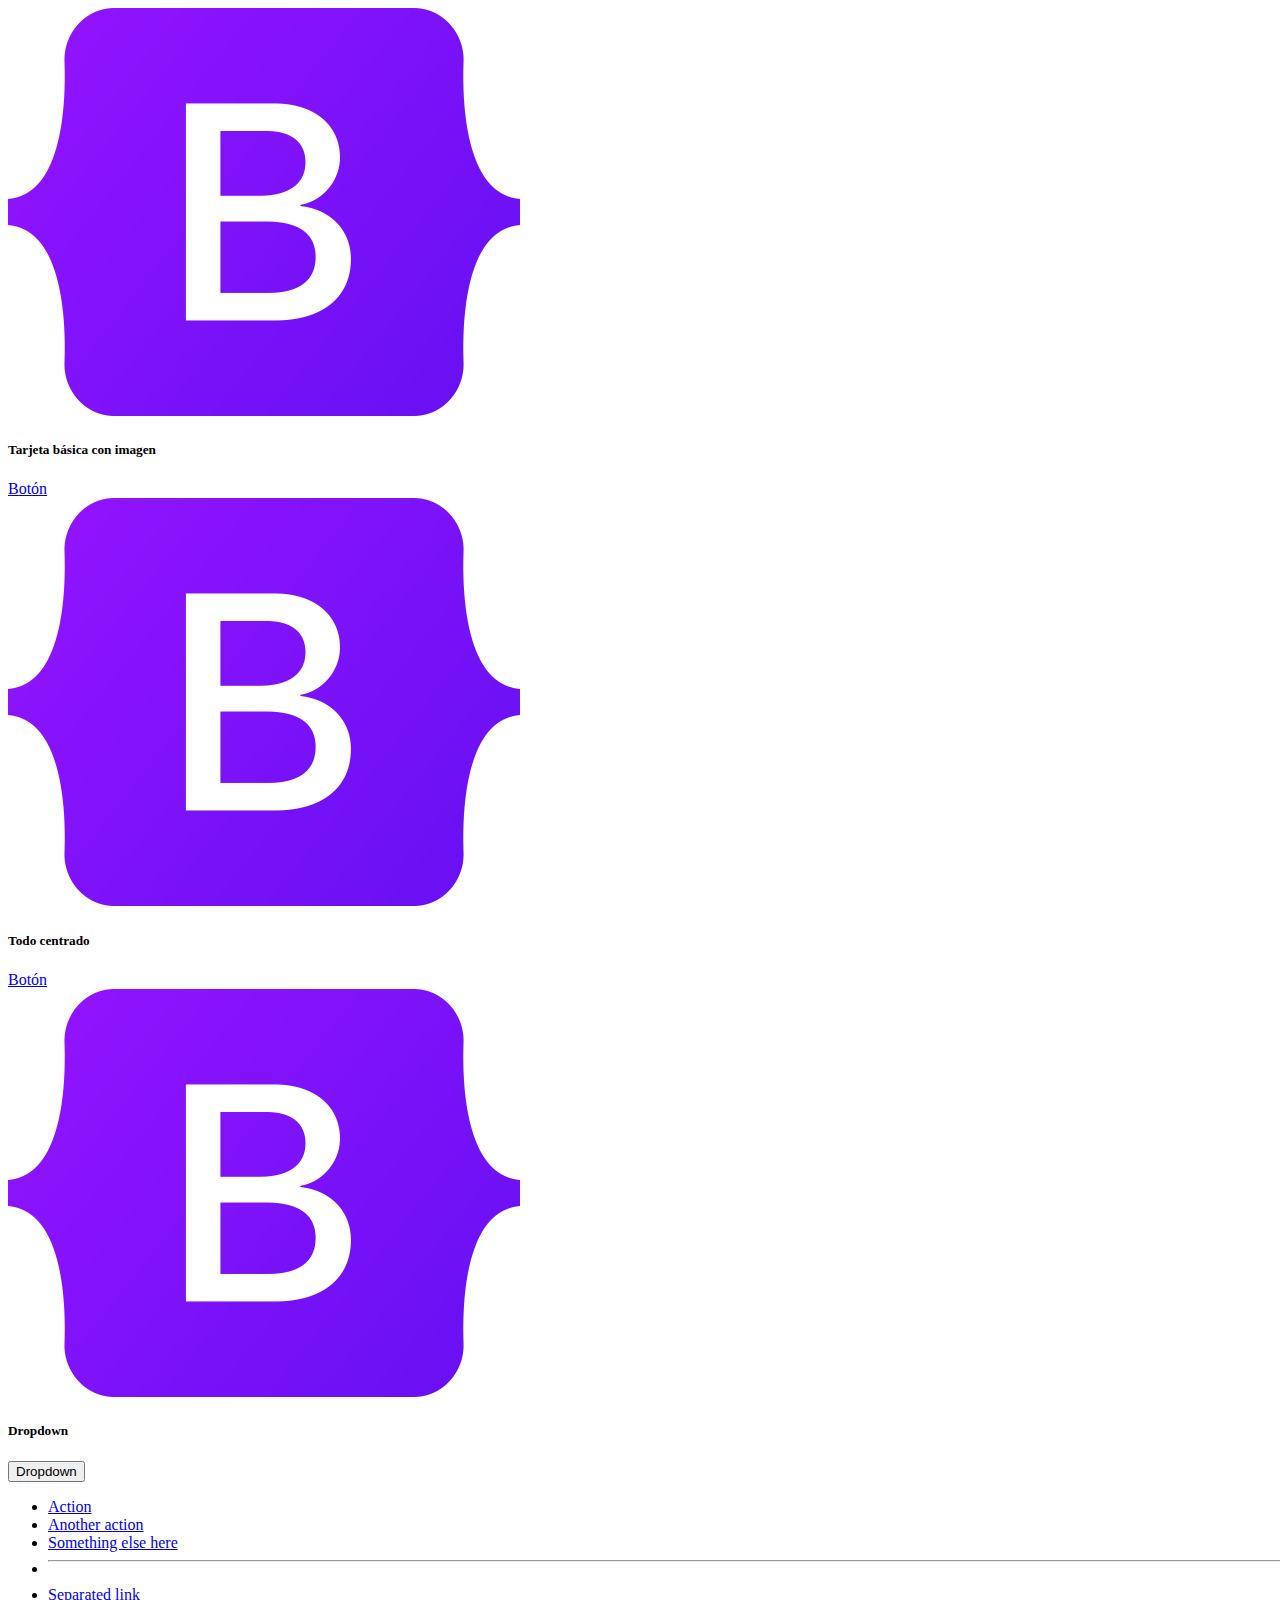
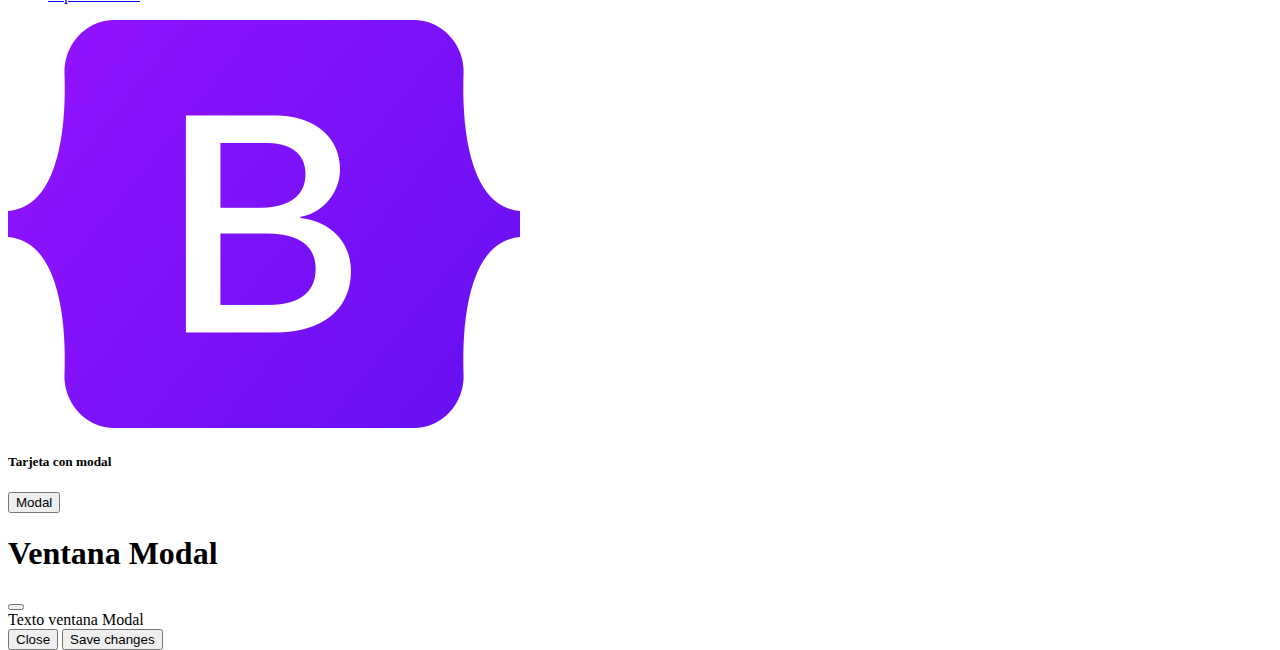
<file: Reto2/index.html>
<!DOCTYPE html>
<html lang="en">
  <head>
    <meta charset="UTF-8" />
    <meta http-equiv="X-UA-Compatible" content="IE=edge" />
    <meta name="viewport" content="width=device-width, initial-scale=1.0" />
    <title>Reto 2</title>
    <link href="https://cdn.jsdelivr.net/npm/bootstrap@5.3.0-alpha3/dist/css/bootstrap.min.css" rel="stylesheet" integrity="sha384-KK94CHFLLe+nY2dmCWGMq91rCGa5gtU4mk92HdvYe+M/SXH301p5ILy+dN9+nJOZ" crossorigin="anonymous">
    <link rel="stylesheet" href="./css/style.css" />
  </head>
  <body>
    <!--Tarjeta básica con imagen-->
    <div class="container d-flex align-items-center mt-5">
      <div class="row d-flex justify-content-center align-items-center bg-info">
        <div class="col">
          <div class="card mb-3">
            <img src="images/bootstrap.png" class="card-img-top" alt="..." />
            <div class="card-body">
              <h5 class="card-title fs-6">Tarjeta básica con imagen</h5>
              <a href="#" class="btn btn-primary">Botón</a>
            </div>
          </div>
        </div>
<!--Todo centradon-->
        <div class="col">
          <div class="card mb-3">
            <img src="images/bootstrap.png" class="card-img-top" alt="..." />
            <div class="card-body text-center">
              <h5 class="card-title fs-6">Todo centrado</h5>
              <a href="#" class="btn btn-outline-primary">Botón</a>
            </div>
          </div>
        </div>
<!--Dropdown-->
        <div class="col">
          <div class="card mb-3">
            <img src="images/bootstrap.png" class="card-img-top" alt="..." />
            <div class="card-body">
              <h5 class="card-title fs-6">Dropdown</h5>
              <div class="btn-group">
                <button class="btn  btn-sm dropdown-toggle p-0" type="button" data-bs-toggle="dropdown" aria-expanded="false">
                  Dropdown
                </button>
                <ul class="dropdown-menu">
                  <li><a class="dropdown-item" href="#">Action</a></li>
                  <li><a class="dropdown-item" href="#">Another action</a></li>
                  <li><a class="dropdown-item" href="#">Something else here</a></li>
                  <li><hr class="dropdown-divider"></li>
                  <li><a class="dropdown-item" href="#">Separated link</a></li>
                </ul>
              </div>
            </div>
          </div>
        </div>
<!--Ventana Modal-->
        <div class="col">
          <div class="card mb-3">
            <img src="images/bootstrap.png" class="card-img-top" alt="..." />
            <div class="card-body">
              <h5 class="card-title fs-6">Tarjeta con modal</h5>
              <!-- Button trigger modal -->
              <button
                type="button"
                class="btn btn-primary"
                data-bs-toggle="modal"
                data-bs-target="#exampleModal"
              >
                Modal
              </button>

              <!-- Modal -->
              <div
                class="modal fade"
                id="exampleModal"
                tabindex="-1"
                aria-labelledby="exampleModalLabel"
                aria-hidden="true"
              >
                <div class="modal-dialog">
                  <div class="modal-content">
                    <div class="modal-header">
                      <h1 class="modal-title fs-5" id="exampleModalLabel">
                        Ventana Modal
                      </h1>
                      <button
                        type="button"
                        class="btn-close"
                        data-bs-dismiss="modal"
                        aria-label="Close"
                      ></button>
                    </div>
                    <div class="modal-body">Texto ventana Modal</div>
                    <div class="modal-footer">
                      <button
                        type="button"
                        class="btn btn-secondary"
                        data-bs-dismiss="modal"
                      >
                        Close
                      </button>
                      <button type="button" class="btn btn-primary">
                        Save changes
                      </button>
                    </div>
                  </div>
                </div>
              </div>
            </div>
          </div>
        </div>
      </div>
    </div>
    <script src="https://cdn.jsdelivr.net/npm/bootstrap@5.3.0-alpha3/dist/js/bootstrap.bundle.min.js" integrity="sha384-ENjdO4Dr2bkBIFxQpeoTz1HIcje39Wm4jDKdf19U8gI4ddQ3GYNS7NTKfAdVQSZe" crossorigin="anonymous"></script>
  </body>
</html>
</file>
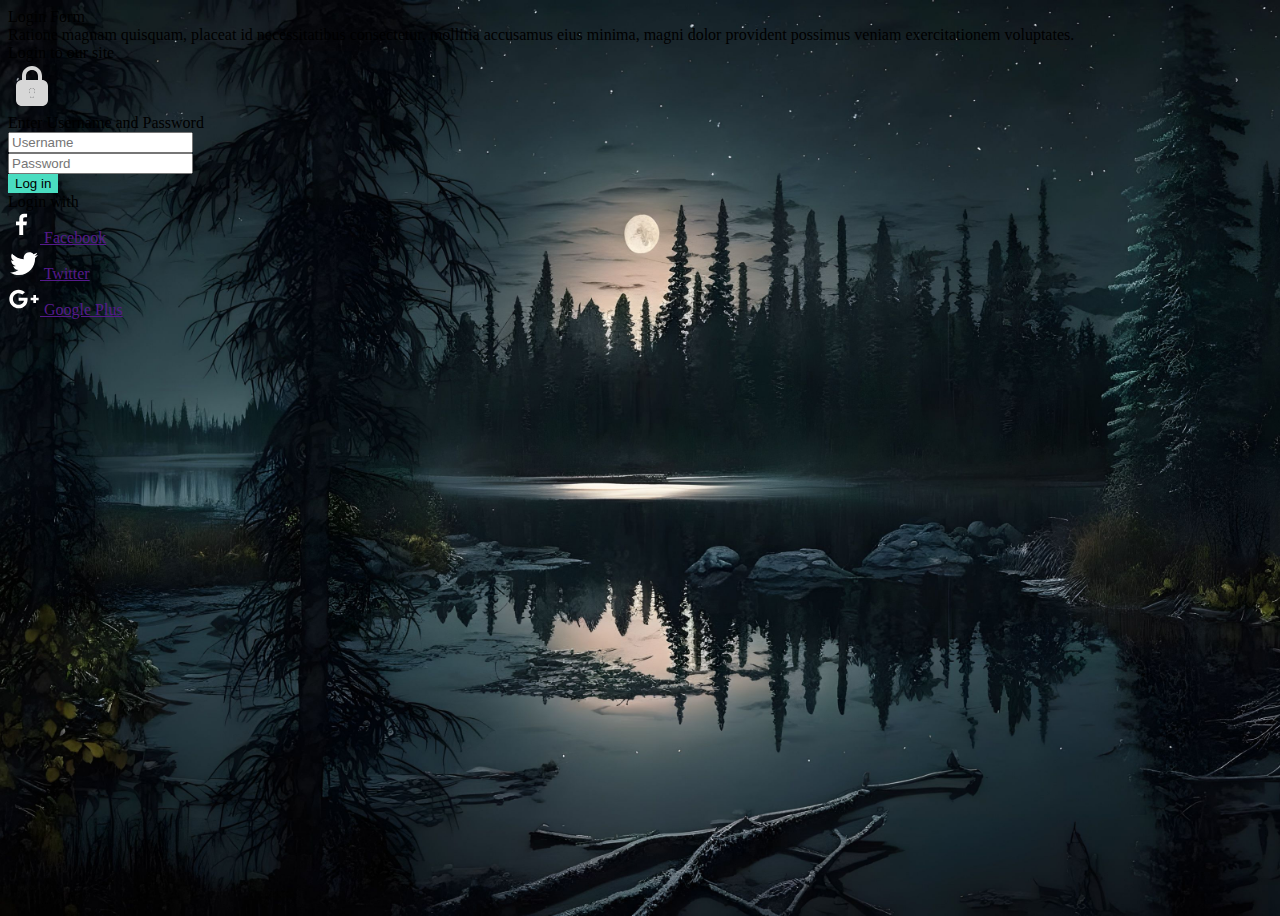
<file: Reto3/index.html>
<!DOCTYPE html>
<html lang="en">
  <head>
    <meta charset="UTF-8" />
    <meta http-equiv="X-UA-Compatible" content="IE=edge" />
    <meta name="viewport" content="width=device-width, initial-scale=1.0" />
    <title>Reto 3</title>
    <link
      href="https://cdn.jsdelivr.net/npm/bootstrap@5.3.0-alpha3/dist/css/bootstrap.min.css"
      rel="stylesheet"
      integrity="sha384-KK94CHFLLe+nY2dmCWGMq91rCGa5gtU4mk92HdvYe+M/SXH301p5ILy+dN9+nJOZ"
      crossorigin="anonymous"
    />
    <link rel="stylesheet" href="./css/style.css" />
  </head>
  <body>
    <div class="container">
      <div class="row align-items-center justify-content-center">
        <div
          class="mt-5 col text-center justify-content-center fs-1 fw-bold text-light"
        >
          Login Form
        </div>
      </div>
      <div class="row align-items-center justify-content-center">
        <div class="col-10 col-md-8 col-lg-6 text-center justify-content-center text-light pb-4">
          Ratione magnam quisquam, placeat id necessitatibus consectetur, mollitia
          accusamus eius minima, magni dolor provident possimus veniam
          exercitationem voluptates.
        </div>
      </div>

      <div class="row d-flex justify-content-center">
        <div class="col-10 col-md-8 col-lg-6 ">
          <div
            class="row pt-3 pb-3 d-flex align-items-center bg-light rounded-top-2"
          >
            <div class="col-6 fs-3">Login to our site</div>
            <div class="col-6 d-flex align-items-center justify-content-end">
              <svg class="padlock"
                xmlns="http://www.w3.org/2000/svg"
                xmlns:xlink="http://www.w3.org/1999/xlink"
                width="24"
                height="24"
                viewBox="0 0 24 24"
              >
                <path
                  fill="#d7d7d7"
                  d="M9 7c0-1.7 1.3-3 3-3s3 1.3 3 3v2h2V7c0-2.8-2.2-5-5-5S7 4.2 7 7v2h2V7zm4.5 7.5c0-.8-.7-1.5-1.5-1.5s-1.5.7-1.5 1.5c0 .4.2.8.5 1.1V17c0 .6.4 1 1 1s1-.4 1-1v-1.4c.3-.3.5-.7.5-1.1z"
                ></path>
                <path
                  fill="#d7d7d7"
                  d="M17 9H7c-1.7 0-3 1.3-3 3v7c0 1.7 1.3 3 3 3h10c1.7 0 3-1.3 3-3v-7c0-1.7-1.3-3-3-3zm-4 6.6V17c0 .6-.4 1-1 1s-1-.4-1-1v-1.4c-.3-.3-.5-.7-.5-1.1c0-.8.7-1.5 1.5-1.5s1.5.7 1.5 1.5c0 .4-.2.8-.5 1.1z"
                ></path>
              </svg>
            </div>
            <div class="col-12 d-flex align-items-center">
              Enter Username and Password
            </div>
          </div>

          <div class="row pt-3 pb-3 d-flex align-items-center bg-light">
            <div class="col">
              <form action="">
                <div class="input-group pt-2 pb-2">
                  <input
                    type="text"
                    class="form-control"
                    placeholder="Username"
                    aria-label="Dollar amount (with dot and two decimal places)"
                  />
                </div>

                <div class="input-group pt-2 pb-2">
                  <input
                    type="text"
                    class="form-control"
                    placeholder="Password"
                    aria-label="Dollar amount (with dot and two decimal places)"
                  />
                </div>

                <div class="input-grou d-grid pt-2 pb-2">
                  <input class="button-green-blue text-dark btn btn-primary" type="button" value="Log in" />
                </div>
              </form>
            </div>
          </div>

          <div class="row pt-3 pb-3 d-flex align-items-center">
            <div
              class=" text-light col text-center justify-content-center fw-bold  pt-4 pb-4"
            >
              Login with
            </div>
          </div>

          <div class="row d-flex justify-content-center align-items-center">
            <div class="col col-md-10 col-lg-10">
              <div class="row pt-3 pb-3 d-flex justify-content-center align-items-center">
                <div class="col-12  col-md-4">
                  <div class="row pt-2 pb-2">
                    <div class="text-white bg-black col-11 d-flex justify-content-center align-items-center border border-2 rounded-2">
                      <a href=""><svg class="social" xmlns="http://www.w3.org/2000/svg" xmlns:xlink="http://www.w3.org/1999/xlink" viewBox="0 0 24 24"><path fill="#ffffff" d="M8.46 18h2.93v-7.3h2.45l.37-2.84h-2.82V6.04c0-.82.23-1.38 1.41-1.38h1.51V2.11c-.26-.03-1.15-.11-2.19-.11c-2.18 0-3.66 1.33-3.66 3.76v2.1H6v2.84h2.46V18z"></path></svg>
                      Facebook</a>
                    </div>
                  </div>
                </div>
                <div class="col-12  col-md-4">
                  <div class="row pt-2 pb-2">
                    <div class="text-white bg-black col-11 d-flex justify-content-center align-items-center border border-2 rounded-2">
                      <a href=""><svg class="social" xmlns="http://www.w3.org/2000/svg" xmlns:xlink="http://www.w3.org/1999/xlink" viewBox="0 0 24 24"><path fill="#ffffff" d="M22.46 6c-.77.35-1.6.58-2.46.69c.88-.53 1.56-1.37 1.88-2.38c-.83.5-1.75.85-2.72 1.05C18.37 4.5 17.26 4 16 4c-2.35 0-4.27 1.92-4.27 4.29c0 .34.04.67.11.98C8.28 9.09 5.11 7.38 3 4.79c-.37.63-.58 1.37-.58 2.15c0 1.49.75 2.81 1.91 3.56c-.71 0-1.37-.2-1.95-.5v.03c0 2.08 1.48 3.82 3.44 4.21a4.22 4.22 0 0 1-1.93.07a4.28 4.28 0 0 0 4 2.98a8.521 8.521 0 0 1-5.33 1.84c-.34 0-.68-.02-1.02-.06C3.44 20.29 5.7 21 8.12 21C16 21 20.33 14.46 20.33 8.79c0-.19 0-.37-.01-.56c.84-.6 1.56-1.36 2.14-2.23Z"></path></svg>
                      Twitter</a>
                    </div>
                  </div>
                </div>
                <div class="col-12  col-md-4">
                  <div class="row pt-2 pb-2">
                    <div class="text-white bg-black col-11 d-flex justify-content-center align-items-center border border-2 rounded-2">
                      <a href=""><svg class="social" xmlns="http://www.w3.org/2000/svg" xmlns:xlink="http://www.w3.org/1999/xlink" viewBox="0 0 24 24"><path fill="#ffffff" d="M23 11h-2V9h-2v2h-2v2h2v2h2v-2h2M8 11v2.4h4c-.2 1-1.2 3-4 3c-2.4 0-4.3-2-4.3-4.4c0-2.4 1.9-4.4 4.3-4.4c1.4 0 2.3.6 2.8 1.1l1.9-1.8C11.5 5.7 9.9 5 8 5c-3.9 0-7 3.1-7 7s3.1 7 7 7c4 0 6.7-2.8 6.7-6.8c0-.5 0-.8-.1-1.2H8Z"></path></svg>
                      Google Plus</a>
                    </div>
                  </div>
                </div>
                
              </div>
            </div>
          </div>
        </div>
      </div>
    </div>
    <script src="https://cdn.jsdelivr.net/npm/bootstrap@5.3.0-alpha3/dist/js/bootstrap.bundle.min.js" integrity="sha384-ENjdO4Dr2bkBIFxQpeoTz1HIcje39Wm4jDKdf19U8gI4ddQ3GYNS7NTKfAdVQSZe" crossorigin="anonymous"></script>
  </body>
</html>
</file>
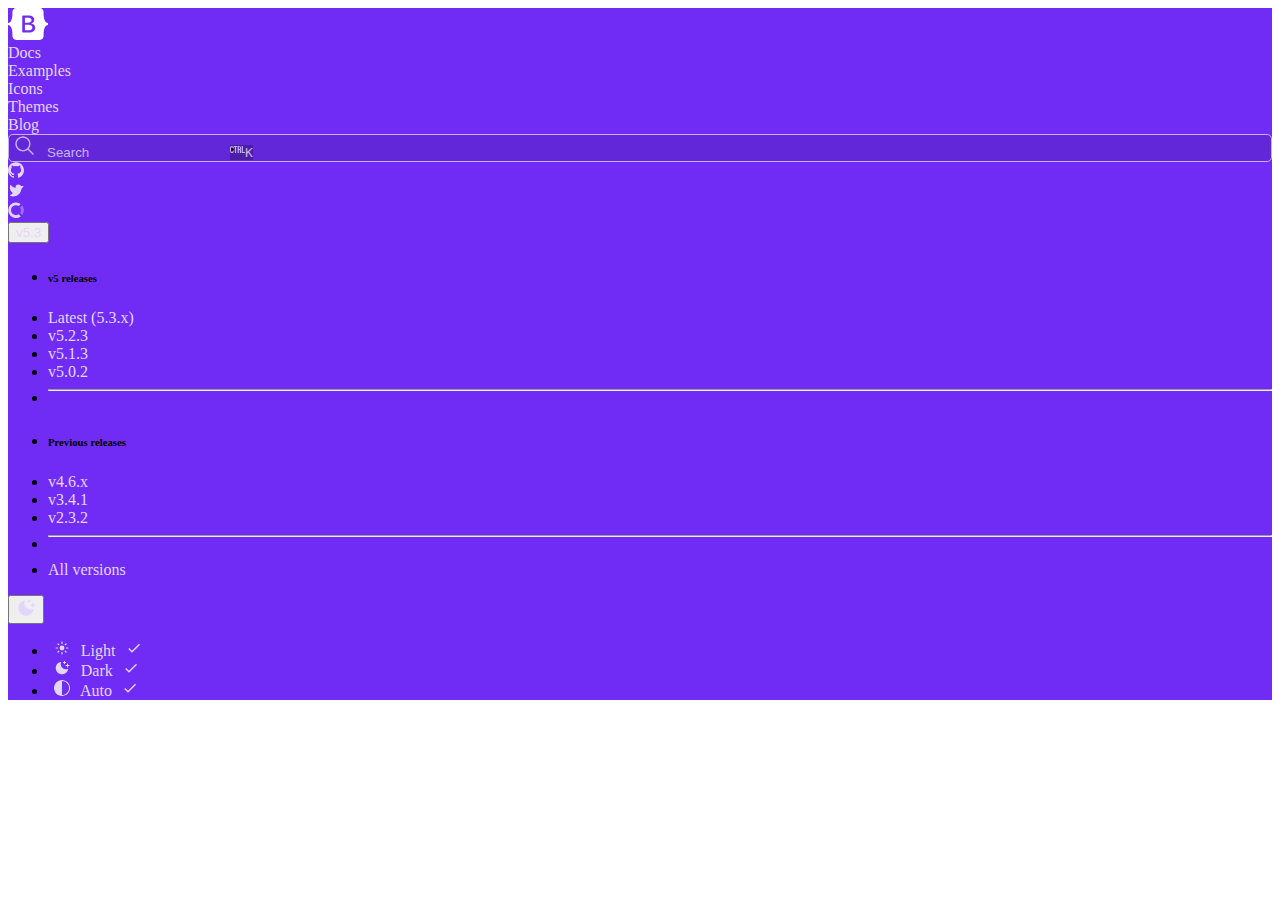
<file: Reto4/index.html>
<!DOCTYPE html>
<html lang="en">
  <head>
    <meta charset="UTF-8" />
    <meta http-equiv="X-UA-Compatible" content="IE=edge" />
    <meta name="viewport" content="width=device-width, initial-scale=1.0" />
    <title>Reto 4</title>
    <link
      href="https://cdn.jsdelivr.net/npm/bootstrap@5.3.0-alpha3/dist/css/bootstrap.min.css"
      rel="stylesheet"
      integrity="sha384-KK94CHFLLe+nY2dmCWGMq91rCGa5gtU4mk92HdvYe+M/SXH301p5ILy+dN9+nJOZ"
      crossorigin="anonymous"
    />
    <link rel="stylesheet" href="./css/style.css" />
  </head>
  <body class="bg-dark">
    <div class="container-fluid">
      <div class="row d-flex justify-content-center pt-2 pb-2 nav-bar-purple">
        <div class="col-11">
          <div class="row">
            <div class="col-4">
              <div class="row menu nav-bar-purple">
                <div class="col">
                  <div class="row d-flex align-items-center">
                    <div class="col-2 d-flex justify-content-center">
                      <svg
                        xmlns="http://www.w3.org/2000/svg"
                        width="40"
                        height="32"
                        class="d-block my-1"
                        viewBox="0 0 118 94"
                        role="img"
                      >
                        <title>Bootstrap</title>
                        <path
                          fill-rule="evenodd"
                          clip-rule="evenodd"
                          d="M24.509 0c-6.733 0-11.715 5.893-11.492 12.284.214 6.14-.064 14.092-2.066 20.577C8.943 39.365 5.547 43.485 0 44.014v5.972c5.547.529 8.943 4.649 10.951 11.153 2.002 6.485 2.28 14.437 2.066 20.577C12.794 88.106 17.776 94 24.51 94H93.5c6.733 0 11.714-5.893 11.491-12.284-.214-6.14.064-14.092 2.066-20.577 2.009-6.504 5.396-10.624 10.943-11.153v-5.972c-5.547-.529-8.934-4.649-10.943-11.153-2.002-6.484-2.28-14.437-2.066-20.577C105.214 5.894 100.233 0 93.5 0H24.508zM80 57.863C80 66.663 73.436 72 62.543 72H44a2 2 0 01-2-2V24a2 2 0 012-2h18.437c9.083 0 15.044 4.92 15.044 12.474 0 5.302-4.01 10.049-9.119 10.88v.277C75.317 46.394 80 51.21 80 57.863zM60.521 28.34H49.948v14.934h8.905c6.884 0 10.68-2.772 10.68-7.727 0-4.643-3.264-7.207-9.012-7.207zM49.948 49.2v16.458H60.91c7.167 0 10.964-2.876 10.964-8.281 0-5.406-3.903-8.178-11.425-8.178H49.948z"
                          fill="currentColor"
                        ></path>
                      </svg>
                    </div>
                    <div class="col-2 d-flex justify-content-center"> <a href="">Docs</a></div>
                    <div class="col-2 d-flex justify-content-center"><a href="">Examples</a></div>
                    <div class="col-2 d-flex justify-content-center"><a href="">Icons</a></div>
                    <div class="col-2 d-flex justify-content-center"><a href="">Themes</a></div>
                    <div class="col-2 d-flex justify-content-center"><a href="">Blog</a></div>
                  </div>
                </div>
              </div>
            </div>

            <div class="col-1"></div>

            <div class="col-2 ">
              <div
                class="row d-flex justify-content-start align-items-center"
              >
                <div class="col">
                  <div
                    class="input-group align-items-center border border-1 rounded rounded-3 box-input "
                  >
                    <svg
                      xmlns="http://www.w3.org/2000/svg"
                      xmlns:xlink="http://www.w3.org/1999/xlink"
                      width="32"
                      height="22"
                      viewBox="0 0 32 32"
                    >
                      <path
                        d="m29 27.586l-7.552-7.552a11.018 11.018 0 1 0-1.414 1.414L27.586 29ZM4 13a9 9 0 1 1 9 9a9.01 9.01 0 0 1-9-9Z"
                      ></path>
                    </svg>
                    <input
                      type="text"
                      class="form-control"
                      placeholder="Search"
                      aria-label="Dollar amount (with dot and two decimal places)"
                    />
                    <span class="box-ctrl-k input-group-text"
                      ><span class="DocSearch-Button-Keys"
                        ><kbd class="DocSearch-Button-Key ctrl-k"
                          ><svg
                            width="15"
                            height="15"
                            class="DocSearch-Control-Key-Icon"
                          >
                            <path
                              d="M4.505 4.496h2M5.505 5.496v5M8.216 4.496l.055 5.993M10 7.5c.333.333.5.667.5 1v2M12.326 4.5v5.996M8.384 4.496c1.674 0 2.116 0 2.116 1.5s-.442 1.5-2.116 1.5M3.205 9.303c-.09.448-.277 1.21-1.241 1.203C1 10.5.5 9.513.5 8V7c0-1.57.5-2.5 1.464-2.494.964.006 1.134.598 1.24 1.342M12.553 10.5h1.953"
                              stroke-width="1.2"
                              stroke="currentColor"
                              stroke-linecap="square"
                            ></path></svg></kbd
                        ><kbd class="DocSearch-Button-Key ctrl-k">K</kbd></span
                      ></span
                    >
                  </div>
                </div>
              </div>
            </div>

            <div class="col-1 nav-bar-purple"></div>

            <div class="col-4 ">
              <div class="row d-flex align-items-center justify-content-center ">
                <div class="col-4"></div>
                <div class="col-3">
                  <div
                    class="row social"
                  >
                    <div class="col-4">
                     <a href=""><svg
                        xmlns="http://www.w3.org/2000/svg"
                        width="16"
                        height="16"
                        class="navbar-nav-svg"
                        viewBox="0 0 512 499.36"
                        role="img"
                      >
                        <title>GitHub</title>
                        <path
                          d="M256 0C114.64 0 0 114.61 0 256c0 113.09 73.34 209 175.08 242.9 12.8 2.35 17.47-5.56 17.47-12.34 0-6.08-.22-22.18-.35-43.54-71.2 15.49-86.2-34.34-86.2-34.34-11.64-29.57-28.42-37.45-28.42-37.45-23.27-15.84 1.73-15.55 1.73-15.55 25.69 1.81 39.21 26.38 39.21 26.38 22.84 39.12 59.92 27.82 74.5 21.27 2.33-16.54 8.94-27.82 16.25-34.22-56.84-6.43-116.6-28.43-116.6-126.49 0-27.95 10-50.8 26.35-68.69-2.63-6.48-11.42-32.5 2.51-67.75 0 0 21.49-6.88 70.4 26.24a242.65 242.65 0 0 1 128.18 0c48.87-33.13 70.33-26.24 70.33-26.24 14 35.25 5.18 61.27 2.55 67.75 16.41 17.9 26.31 40.75 26.31 68.69 0 98.35-59.85 120-116.88 126.32 9.19 7.9 17.38 23.53 17.38 47.41 0 34.22-.31 61.83-.31 70.23 0 6.85 4.61 14.81 17.6 12.31C438.72 464.97 512 369.08 512 256.02 512 114.62 397.37 0 256 0z"
                        ></path>
                      </svg>
                    </a>
                    </div>
                    <div class="col-4">
                      <a href=""><svg
                          xmlns="http://www.w3.org/2000/svg"
                          xmlns:xlink="http://www.w3.org/1999/xlink"
                          width="16"
                          height="16"
                          viewBox="0 0 256 256"
                        >
                          <path
                            d="m245.7 77.7l-30.2 30.1c-6 69.9-65 124.2-135.5 124.2c-14.5 0-26.5-2.3-35.6-6.8c-7.3-3.7-10.3-7.6-11.1-8.8a8 8 0 0 1 3.9-11.9c.2-.1 23.8-9.1 39.1-26.4a108.6 108.6 0 0 1-24.7-24.4c-13.7-18.6-28.2-50.9-19.5-99.1a8.1 8.1 0 0 1 5.5-6.2a8 8 0 0 1 8.1 1.9c.3.4 33.6 33.2 74.3 43.8V88a48.3 48.3 0 0 1 48.6-48a48.2 48.2 0 0 1 41 24H240a8 8 0 0 1 7.4 4.9a8.4 8.4 0 0 1-1.7 8.8Z"
                          ></path>
                        </svg></a>

                        <title>Twitter</title>
                        <path
                          d="M160.83 416.32c193.2 0 298.92-160.22 298.92-298.92 0-4.51 0-9-.2-13.52A214 214 0 0 0 512 49.38a212.93 212.93 0 0 1-60.44 16.6 105.7 105.7 0 0 0 46.3-58.19 209 209 0 0 1-66.79 25.37 105.09 105.09 0 0 0-181.73 71.91 116.12 116.12 0 0 0 2.66 24c-87.28-4.3-164.73-46.3-216.56-109.82A105.48 105.48 0 0 0 68 159.6a106.27 106.27 0 0 1-47.53-13.11v1.43a105.28 105.28 0 0 0 84.21 103.06 105.67 105.67 0 0 1-47.33 1.84 105.06 105.06 0 0 0 98.14 72.94A210.72 210.72 0 0 1 25 370.84a202.17 202.17 0 0 1-25-1.43 298.85 298.85 0 0 0 160.83 46.92"
                        ></path>
                      </svg>
                    </div>
                    <div class="col-4 border-end border-1">
                      <a href=""><svg
                        xmlns="http://www.w3.org/2000/svg"
                        width="16"
                        height="16"
                        fill="currentColor"
                        fill-rule="evenodd"
                        class="navbar-nav-svg"
                        viewBox="0 0 40 41"
                        role="img"
                      >
                        <title>Open Collective</title>
                        <path
                          fill-opacity=".4"
                          d="M32.8 21c0 2.4-.8 4.9-2 6.9l5.1 5.1c2.5-3.4 4.1-7.6 4.1-12 0-4.6-1.6-8.8-4-12.2L30.7 14c1.2 2 2 4.3 2 7z"
                        ></path>
                        <path
                          d="M20 33.7a12.8 12.8 0 0 1 0-25.6c2.6 0 5 .7 7 2.1L32 5a20 20 0 1 0 .1 31.9l-5-5.2a13 13 0 0 1-7 2z"
                        ></path>
                      </svg></a>
                    </div>
                  </div>
                </div>

                <div
                  class="col-2 d-flex align-items-center justify-content-end"
                >
                  <div class="dropdown">
                    <button
                      class="btn btn-sm dropdown-toggle rounded rounded-0 border-end border-1 dropdown-white"
                      data-bs-toggle="dropdown"
                      aria-expanded="false"
                    >
                      v5.3
                    </button>
                    <ul class="dropdown-menu dropdown-menu-dark">
                      <li><h6 class="dropdown-header">v5 releases</h6></li>
                      <li><a class="dropdown-item active" href="#">Latest (5.3.x)</a></li>
                      <li><a class="dropdown-item" href="#">v5.2.3</a></li>
                      <li><a class="dropdown-item" href="#">v5.1.3</a></li>
                      <li><a class="dropdown-item" href="#">v5.0.2</a></li>
                      <li><hr class="dropdown-divider"></li>
                      <li><h6 class="dropdown-header">Previous releases</h6></li>
                      <li><a class="dropdown-item" href="#">v4.6.x</a></li>
                      <li><a class="dropdown-item" href="#">v3.4.1</a></li>
                      <li><a class="dropdown-item" href="#">v2.3.2</a></li>
                      <li><hr class="dropdown-divider"></li>
                      <li><a class="dropdown-item" href="#">All versions</a></li>
                    </ul>
                  </div>
                </div>

                <div
                  class="col-2 d-flex align-items-center justify-content-end "
                >
                  <div class="dropdown">
                    <button
                      class="btn dropdown-toggle dropdown-white"
                      data-bs-toggle="dropdown"
                      aria-expanded="false"
                    >
                      <svg
                        xmlns="http://www.w3.org/2000/svg"
                        xmlns:xlink="http://www.w3.org/1999/xlink"
                        width="20"
                        height="20"
                        viewBox="0 0 256 256"
                      >
                        <path
                          d="M248 88a8 8 0 0 1-8 8h-16v16a8 8 0 0 1-16 0V96h-16a8 8 0 0 1 0-16h16V64a8 8 0 0 1 16 0v16h16a8 8 0 0 1 8 8Zm-96-40h8v8a8 8 0 0 0 16 0v-8h8a8 8 0 0 0 0-16h-8v-8a8 8 0 0 0-16 0v8h-8a8 8 0 0 0 0 16Zm64.5 96.6l-2.2.4A84 84 0 0 1 111 41.6a5.7 5.7 0 0 0 .3-1.8a8 8 0 0 0-5-7.9a7.8 7.8 0 0 0-5.2-.2a100 100 0 1 0 123.2 123.2a7.9 7.9 0 0 0 0-4.8a8.2 8.2 0 0 0-7.8-5.5Z"
                        ></path>
                      </svg>
                    </button>
                    <ul class="dropdown-menu dropdown-menu-dark menu-colours">
                      <li>
                        <a class="dropdown-item d-flex align-items-center justify-content-left ps-4" href="#">
                          <svg xmlns="http://www.w3.org/2000/svg" xmlns:xlink="http://www.w3.org/1999/xlink" viewBox="0 0 20 20"><path d="M10 2a.75.75 0 0 1 .75.75v1.5a.75.75 0 0 1-1.5 0v-1.5A.75.75 0 0 1 10 2Zm0 13a.75.75 0 0 1 .75.75v1.5a.75.75 0 0 1-1.5 0v-1.5A.75.75 0 0 1 10 15Zm0-8a3 3 0 1 0 0 6a3 3 0 0 0 0-6Zm5.657-1.596a.75.75 0 1 0-1.06-1.06l-1.061 1.06a.75.75 0 0 0 1.06 1.06l1.06-1.06Zm-9.193 9.192a.75.75 0 1 0-1.06-1.06l-1.06 1.06a.75.75 0 0 0 1.06 1.06l1.06-1.06ZM18 10a.75.75 0 0 1-.75.75h-1.5a.75.75 0 0 1 0-1.5h1.5A.75.75 0 0 1 18 10ZM5 10a.75.75 0 0 1-.75.75h-1.5a.75.75 0 0 1 0-1.5h1.5A.75.75 0 0 1 5 10Zm9.596 5.657a.75.75 0 0 0 1.06-1.06l-1.06-1.061a.75.75 0 1 0-1.06 1.06l1.06 1.06ZM5.404 6.464a.75.75 0 0 0 1.06-1.06l-1.06-1.06a.75.75 0 1 0-1.061 1.06l1.06 1.06Z"></path></svg>
                        Light
                        <svg class="d-none" xmlns="http://www.w3.org/2000/svg" xmlns:xlink="http://www.w3.org/1999/xlink" width="24" height="24" viewBox="0 0 24 24"><path  d="M9 16.17L4.83 12l-1.42 1.41L9 19L21 7l-1.41-1.41z"></path></svg>
                        </a>
                      </li>
                      <li>
                        <a class="dropdown-item d-flex align-items-center justify-content-left ps-4" href="#">
                          <svg xmlns="http://www.w3.org/2000/svg" xmlns:xlink="http://www.w3.org/1999/xlink" viewBox="0 0 256 256"><path d="M248 88a8 8 0 0 1-8 8h-16v16a8 8 0 0 1-16 0V96h-16a8 8 0 0 1 0-16h16V64a8 8 0 0 1 16 0v16h16a8 8 0 0 1 8 8Zm-96-40h8v8a8 8 0 0 0 16 0v-8h8a8 8 0 0 0 0-16h-8v-8a8 8 0 0 0-16 0v8h-8a8 8 0 0 0 0 16Zm64.5 96.6l-2.2.4A84 84 0 0 1 111 41.6a5.7 5.7 0 0 0 .3-1.8a8 8 0 0 0-5-7.9a7.8 7.8 0 0 0-5.2-.2a100 100 0 1 0 123.2 123.2a7.9 7.9 0 0 0 0-4.8a8.2 8.2 0 0 0-7.8-5.5Z"></path></svg>
                        Dark
                        <svg xmlns="http://www.w3.org/2000/svg" xmlns:xlink="http://www.w3.org/1999/xlink" width="24" height="24" viewBox="0 0 24 24"><path d="M9 16.17L4.83 12l-1.42 1.41L9 19L21 7l-1.41-1.41z"></path></svg>
                        </a>
                      </li>
                      <li>
                        <a class="dropdown-item d-flex align-items-center justify-content-left ps-4" href="#">
                          <svg xmlns="http://www.w3.org/2000/svg" xmlns:xlink="http://www.w3.org/1999/xlink" viewBox="0 0 1024 1024"><path d="M512 1024q-104 0-199-40.5t-163.5-109T40.5 711T0 512t40.5-199t109-163.5T313 40.5T512 0t199 40.5t163.5 109t109 163.5t40.5 199t-40.5 199t-109 163.5t-163.5 109t-199 40.5zm0-960v896q91 0 174-35.5T829 829t95.5-143T960 512t-35.5-174T829 195T686 99.5T512 64z"></path></svg>
                        Auto
                        <svg class="d-none" xmlns="http://www.w3.org/2000/svg" xmlns:xlink="http://www.w3.org/1999/xlink" width="24" height="24" viewBox="0 0 24 24"><path d="M9 16.17L4.83 12l-1.42 1.41L9 19L21 7l-1.41-1.41z"></path></svg>
                        </a>
                      </li>
                    </ul>
                  </div>
                </div>
              </div>
            </div>
          </div>
        </div>
      </div>
    </div>
    <script src="https://cdn.jsdelivr.net/npm/bootstrap@5.3.0-alpha3/dist/js/bootstrap.bundle.min.js" integrity="sha384-ENjdO4Dr2bkBIFxQpeoTz1HIcje39Wm4jDKdf19U8gI4ddQ3GYNS7NTKfAdVQSZe" crossorigin="anonymous"></script>
  </body>
</html>
</file>
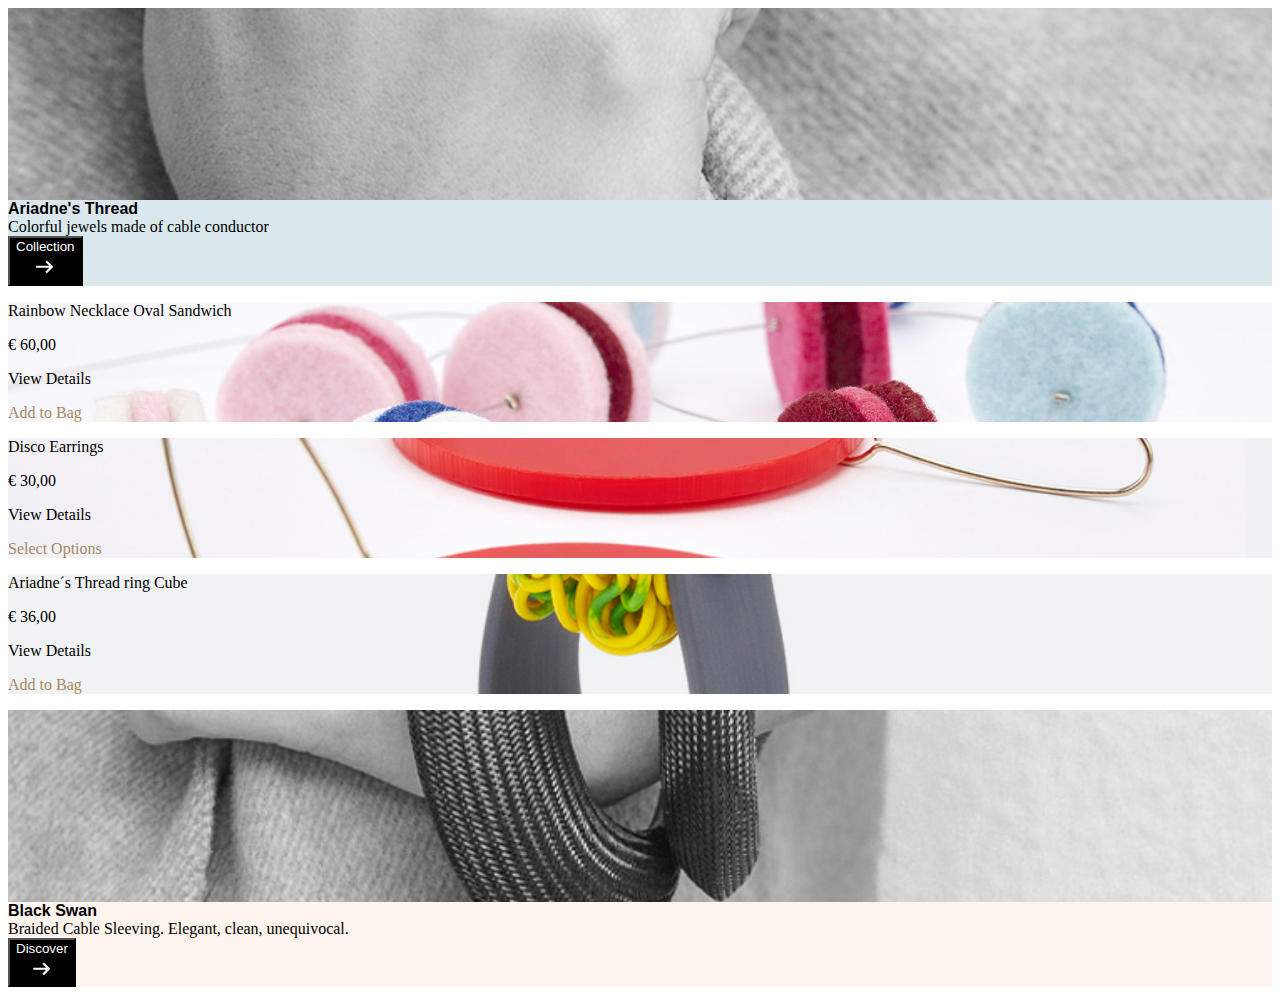
<file: Reto5/index.html>
<!DOCTYPE html>
<html lang="en">
  <head>
    <meta charset="UTF-8" />
    <meta http-equiv="X-UA-Compatible" content="IE=edge" />
    <meta name="viewport" content="width=device-width, initial-scale=1.0" />
    <title>Reto 5</title>
    <link
      href="https://cdn.jsdelivr.net/npm/bootstrap@5.3.0-alpha3/dist/css/bootstrap.min.css"
      rel="stylesheet"
      integrity="sha384-KK94CHFLLe+nY2dmCWGMq91rCGa5gtU4mk92HdvYe+M/SXH301p5ILy+dN9+nJOZ"
      crossorigin="anonymous"
    />
    <link rel="stylesheet" href="./css/style.css" />
  </head>
  <body>
    <div class="container-fluid">
      <div class="row d-flex align-items-center justify-content-center">
        <div class="col-11">
          <div class="row my-5">
            <div class="col-12 col-md-6 col-lg-4 order-md-1 d-flex align-items-bottom justify-content-end fondo-ring">
              <div class="row me-3 mb-4 mt-5 d-flex justify-content-end spacer-padding-top">
                <div class="col-8 d-flex justify-content-end align-items-bottom bg-color-blue ">
                  <div class="text-box ">
                    <div class="row fs-3 my-2 title-black">
                      <div class="col">Ariadne's Thread</div>
                    </div>          
                    <div class="row my-2">
                      <div class="col">Colorful jewels made of cable conductor</div>
                    </div>
                    <div class="row">
                     <div class="pe-0 col d-flex align-items-bottom justify-content-end">
                      <button class="btn btn-collection rounded-0 button-img" type="submit">
                        <div class="row d-flex align-items-center ">
                          <div class="col ">Collection</div>
                          <div class="col ">
                            <svg xmlns="http://www.w3.org/2000/svg" xmlns:xlink="http://www.w3.org/1999/xlink" viewBox="0 0 24 24"><path d="m14 18l-1.4-1.45L16.15 13H4v-2h12.15L12.6 7.45L14 6l6 6Z"></path></svg>
                          </div>
                        </div>
                      </button>  
                     </div>
                    </div>
                  </div>
                </div>
              </div>
            </div>
            <div class="col-12 col-lg-8 order-md-12 order-lg-1 pt-3 ps-3 fondo-collar">
              <div class="row">
                <div class="col-10">
                  <p class="fw-bold lh-1">Rainbow Necklace Oval Sandwich</p>
                  <p class="lh-1">€ 60,00</p>
                </div>
              </div>
              <div class="row d-none">
                <div class="col-10">
                  <p class="fw-bold lh-1 fs-3">View Details</p>
                  <p class="fw-bold color-gold fs-3">Add to Bag</p>
                </div>
              </div>
            </div>
            <div class="col-12 col-md-6 col-lg-4 order-md-2 pt-3 ps-3 fondo-pendientes">
              <div class="row">
                <div class="col-10">
                  <p class="fw-bold lh-1">Disco Earrings</p>
                  <p class="lh-1">€ 30,00</p>
                </div>
              </div>
              <div class="row d-none">
                <div class="col-10">
                  <p class="fw-bold lh-1 fs-3">View Details</p>
                  <p class="fw-bold color-gold fs-3">Select Options</p>
                </div>
              </div>
            </div>
            <div class="col-12 col-md-6 col-lg-4 order-md-3 pt-3 ps-3 fondo-anillo">
              <div class="row">
                <div class="col-10">
                  <p class="fw-bold lh-1">Ariadne´s Thread ring Cube</p>
                  <p class="lh-1">€ 36,00</p>
                </div>
              </div>
              <div class="row d-none">
                <div class="col-10">
                  <p class="fw-bold lh-1 fs-3">View Details</p>
                  <p class="fw-bold color-gold fs-3">Add to Bag</p>
                </div>
              </div>
            </div>
            <div class="col-12 col-md-6 col-lg-4 order-md-4 fondo-pulsera">
              <div class="row me-3 mb-4 mt-5 d-flex justify-content-end spacer-padding-top">
                <div class="col-7 d-flex justify-content-end align-items-bottom bg-color-beige ">
                  <div class="text-box ">
                    <div class="row fs-3 my-2 title-black">
                      <div class="col">Black Swan</div>
                    </div>          
                    <div class="row my-2">
                      <div class="col">Braided Cable Sleeving. Elegant, clean, unequivocal.</div>
                    </div>
                    <div class="row">
                     <div class="pe-0 col d-flex align-items-bottom justify-content-end">
                      <button class="btn btn-collection rounded-0 button-img" type="submit">
                        <div class="row d-flex align-items-center ">
                          <div class="col ">Discover</div>
                          <div class="col ">
                            <svg xmlns="http://www.w3.org/2000/svg" xmlns:xlink="http://www.w3.org/1999/xlink" viewBox="0 0 24 24"><path d="m14 18l-1.4-1.45L16.15 13H4v-2h12.15L12.6 7.45L14 6l6 6Z"></path></svg>
                          </div>
                        </div>
                      </button>  
                     </div>
                    </div>
                  </div>
                </div>
              </div>
            </div>
          </div>
        </div>
        </div>
      </div>
    <script src="https://cdn.jsdelivr.net/npm/bootstrap@5.3.0-alpha3/dist/js/bootstrap.bundle.min.js" integrity="sha384-ENjdO4Dr2bkBIFxQpeoTz1HIcje39Wm4jDKdf19U8gI4ddQ3GYNS7NTKfAdVQSZe" crossorigin="anonymous"></script>
  </body>
</html>
</file>
<file: Reto2/css/style.css>
.container{
    height:100vh;
    width: 100vw;
}
</file>
<file: Reto3/css/style.css>
body{
    background-image:url(../images/fondo.jpeg);
    background-position: center center;
    background-size: cover;
    background-repeat: no-repeat;
}

.container{
    width: 100vw;
    height: 100vh;
}

.background-black{
    background-color: black;
    height: 50vh;
    font-weight: bold;
}


.padlock{
    width: 3rem;
    height: 3rem;
}

.social{
    width: 2rem;
    height: auto;
}

.button-green-blue{
    background-color:#4addc1;
    border: 1px solid #4addc1;
}
</file>
<file: Reto4/css/style.css>
a{
    color: #e3d6fd;
    text-decoration: none;
}

.box-input{
    background-color: #6327da ;
    border:1px solid #c8b3f2;
    border-radius:0.3rem;
    cursor: pointer;
}

.box-input input{
    cursor: pointer;
}
.box-input:hover{
    border:3px solid #ffe484;
    background-color: #5421b7;
}

input[type=text]:hover, .box-ctrl-k:hover{
    background-color: #5421b7;
}

.box-input>input{
    background-color: #6327da ;
    border: 0px;
}

.box-input>input::placeholder {
     color: #c8b3f2; 
}

.box-input>svg{
    fill: #c8b3f2; 
}
.box-ctrl-k{
    background-color:#6327da;
    border: 0px;
}
.ctrl-k{
        background-color: #4c1ea5; 
        color: #c8b3f2; 
}

.menu{
    color: #fff;  
}

.menu a{
    color:#e3d6fd;
    transition: all 0.2s;
}

.menu a:hover{
    color:#fff;

}




.nav-bar-purple{
    background-color: #702cf5;
}

.social svg, .social path{
fill:#e3d6fd;
}

.social svg:hover, .social path:hover{
    fill:#fff;
    }

.dropdown-white{
    color:#e3d6fd;
}

.dropdown-white:hover{
    color:#fff;
}

.dropdown-white path{
    fill:#e3d6fd;
}

.dropdown-white path:hover{
    fill:#fff;
}

.menu-colours svg{
    width: 1rem;
    height: 1rem;
    margin-right: 0.4rem;
    margin-left: 0.4rem;
    fill:#e3d6fd;
}
</file>
<file: Reto5/css/style.css>
.fondo-pulsera{
    background-image:url(../images/pulsera.jpg);
}

.fondo-anillo{
    background-image:url(../images/anillo.jpg);
}

.fondo-pendientes{
    background-image:url(../images/pendientes.jpg);
}

.fondo-collar{
    background-image:url(../images/collar.jpg);
}

.fondo-ring{
    background-image:url(../images/ring.jpg);
}


.fondo-pulsera, .fondo-anillo, .fondo-pendientes, .fondo-collar, .fondo-ring{
    background-repeat: no-repeat;
    background-size: 100%;
    background-position: center center;
    transition: all 1s ease;
}

.fondo-pulsera:hover, .fondo-ring:hover{
    background-size: 110%;
    transition: all 1s ease;
}

.spacer-padding-top{
    padding-top: 12rem;
}

.btn-collection{
    background-color: #000;
    color:#fff;
}

.btn-collection svg{
    fill:#fff;
    width:1.6rem;
    height:auto;
}

.bg-color-blue{
    background-color: #dae8ee;
}

.bg-color-beige{
    background-color: #fcf4ed;
}
.color-gold{
    color:#a58a63;
}

.title-black{
    font-family: 'Gill Sans', 'Gill Sans MT', Calibri, 'Trebuchet MS', sans-serif;
    font-weight: bold;
}

.button-img:hover{
    background-color: #000;
    color:#a58a63;
}
</file>
